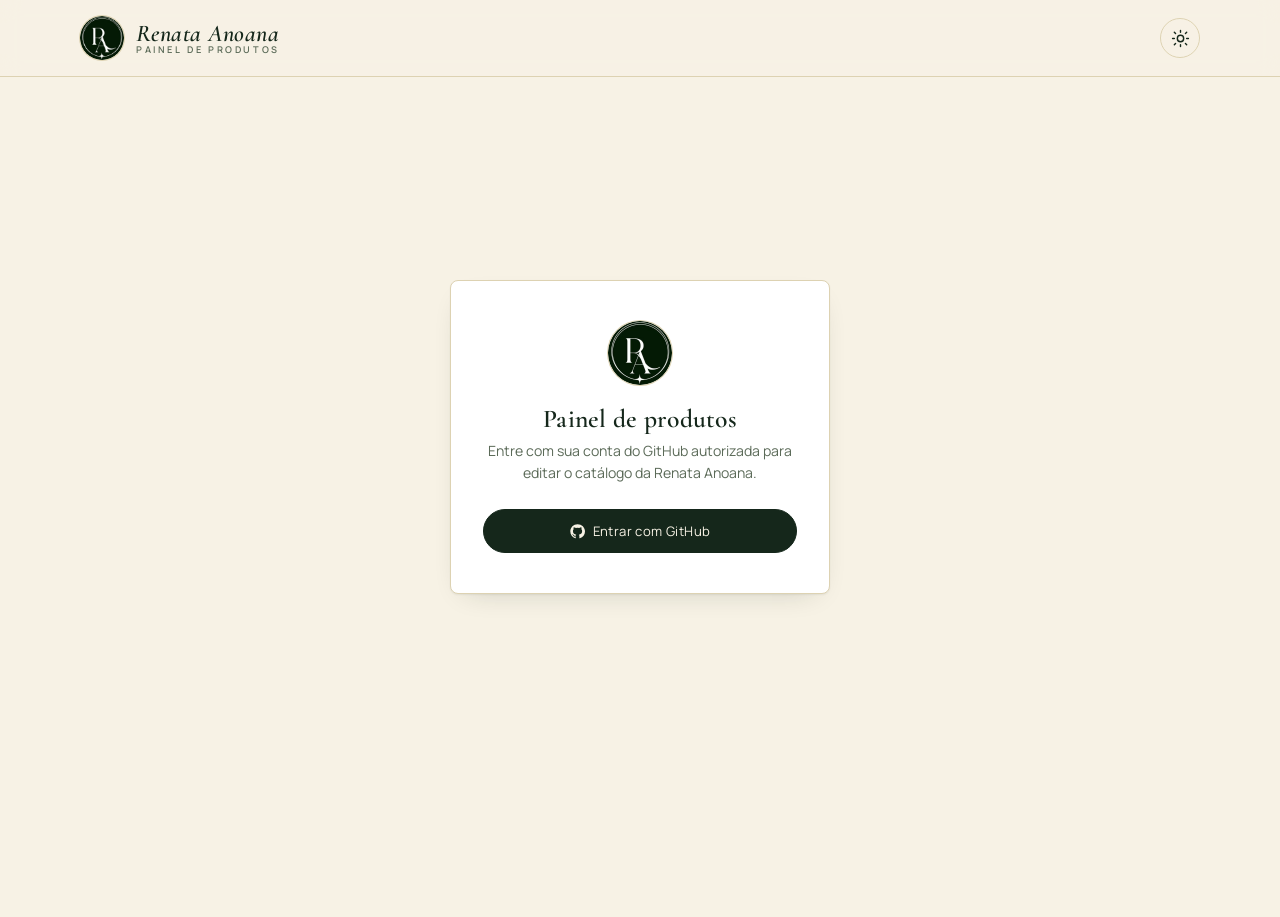
<file: admin/index.html>
<!DOCTYPE html>
<html lang="pt-BR">
<head>
<meta charset="UTF-8">
<meta name="viewport" content="width=device-width, initial-scale=1">
<script>
(function(){
  try{
    var t = localStorage.getItem('ra-theme');
    if(!t){ t = window.matchMedia('(prefers-color-scheme: dark)').matches ? 'dark' : 'light'; }
    document.documentElement.setAttribute('data-theme', t);
  }catch(e){}
})();
</script>
<title>Painel — Renata Anoana</title>
<link rel="icon" type="image/png" href="../images/favicon.png">
<link rel="preconnect" href="https://fonts.googleapis.com">
<link rel="stylesheet" href="https://fonts.googleapis.com/css2?family=Cormorant+Garamond:ital,wght@0,500;0,600;1,500;1,600&family=Manrope:wght@400;500;600;700&display=swap">
<style>
:root{
  --bg:#f7f2e5; --surface:#ffffff; --surface-2:#efe7d2;
  --ink:#15271b; --ink-soft:#5b6a58; --ink-faint:#8d8f7c;
  --line:#ddd2b2; --metal:#848c78; --gold:#b6883a;
  --danger:#a13d3d;
  --shadow:0 1px 2px rgba(21,39,27,.06), 0 10px 28px -16px rgba(21,39,27,.24);
  --radius:2px;
  color-scheme: light;
}
@media (prefers-color-scheme: dark){
  :root:not([data-theme="light"]){
    --bg:#0f1a13;--surface:#16241a;--surface-2:#1c2c1f;--ink:#f2ecd9;
    --ink-soft:#b3bea9;--ink-faint:#77816d;--line:#293a2b;--metal:#93998a;
    --gold:#d9b568;--danger:#e08585;
    --shadow:0 1px 2px rgba(0,0,0,.5), 0 10px 28px -16px rgba(0,0,0,.6);
  }
}
:root[data-theme="dark"]{
  --bg:#0f1a13;--surface:#16241a;--surface-2:#1c2c1f;--ink:#f2ecd9;
  --ink-soft:#b3bea9;--ink-faint:#77816d;--line:#293a2b;--metal:#93998a;
  --gold:#d9b568;--danger:#e08585;
  --shadow:0 1px 2px rgba(0,0,0,.5), 0 10px 28px -16px rgba(0,0,0,.6);
}

*{box-sizing:border-box;}
[hidden]{display:none!important;}
body{
  background:var(--bg);color:var(--ink);margin:0;
  font-family:'Manrope',system-ui,-apple-system,'Segoe UI',sans-serif;
  padding-inline:20px;padding-bottom:120px;
}
h1,h2,h3,.display{
  font-family:'Cormorant Garamond','Iowan Old Style',Georgia,serif;
  font-weight:600;letter-spacing:.01em;text-wrap:balance;
}
a{color:inherit;}
button,input,textarea,select{font-family:inherit;color:inherit;}
.wrap{max-width:1120px;margin-inline:auto;}

/* ---------- header ---------- */
header.site{
  position:sticky;top:env(safe-area-inset-top,0px);z-index:20;
  background:color-mix(in srgb, var(--bg) 86%, transparent);
  backdrop-filter:blur(10px);
  border-bottom:1px solid var(--line);
  margin-inline:-20px;padding-inline:20px;
}
.header-inner{
  max-width:1120px;margin-inline:auto;
  display:flex;align-items:center;justify-content:space-between;
  padding-block:16px;gap:16px;
}
.brand-group{display:flex;align-items:center;gap:12px;}
.logo-badge{width:44px;height:44px;flex:none;border-radius:50%;overflow:hidden;box-shadow:0 0 0 1px var(--line);}
.logo-badge img{width:100%;height:100%;object-fit:cover;display:block;}
.brand{
  font-family:'Cormorant Garamond',serif;font-style:italic;font-weight:600;
  font-size:1.5rem;letter-spacing:.02em;line-height:1.15;
}
.brand small{
  display:block;font-family:'Manrope',sans-serif;font-style:normal;
  font-size:.58rem;letter-spacing:.28em;text-transform:uppercase;
  color:var(--ink-soft);margin-top:-2px;
}
.header-right{display:flex;align-items:center;gap:10px;}
.who{font-size:.8rem;color:var(--ink-soft);}

.btn{
  display:inline-flex;align-items:center;gap:8px;
  border:1px solid var(--ink);color:var(--ink);background:transparent;
  padding:10px 18px;font-size:.82rem;letter-spacing:.03em;
  text-decoration:none;cursor:pointer;border-radius:999px;
  transition:background .15s ease, color .15s ease;white-space:nowrap;
}
.btn:hover{background:var(--ink);color:var(--bg);}
.btn.solid{background:var(--ink);color:var(--bg);}
.btn.solid:hover{opacity:.85;}
.btn.gold{border-color:var(--gold);color:var(--gold);}
.btn.gold:hover{background:var(--gold);color:var(--surface);}
.btn.ghost{border-color:transparent;color:var(--ink-soft);padding:10px 10px;}
.btn.ghost:hover{background:var(--surface-2);color:var(--ink);}
.btn.danger{border-color:var(--danger);color:var(--danger);}
.btn.danger:hover{background:var(--danger);color:#fff;}
.btn:disabled{opacity:.45;cursor:not-allowed;pointer-events:none;}
.btn:disabled:hover{background:transparent;color:var(--ink);}
.btn svg{width:15px;height:15px;flex:none;}
.icon-btn{
  display:inline-flex;align-items:center;justify-content:center;
  width:34px;height:34px;border:1px solid var(--line);border-radius:999px;
  background:transparent;color:var(--ink-soft);cursor:pointer;transition:.15s ease;
}
.icon-btn:hover{border-color:var(--ink);color:var(--ink);}
.icon-btn svg{width:16px;height:16px;}

/* ---------- tela de login / acesso negado ---------- */
.login-screen{
  min-height:80vh;display:flex;align-items:center;justify-content:center;padding:24px;
}
.login-card{
  max-width:380px;width:100%;text-align:center;
  background:var(--surface);border:1px solid var(--line);border-radius:8px;
  padding:40px 32px;box-shadow:var(--shadow);
}
.login-card .logo-badge{width:64px;height:64px;margin-inline:auto;margin-bottom:18px;}
.login-card h1{font-size:1.6rem;margin:0 0 6px;}
.login-card p{color:var(--ink-soft);font-size:.88rem;line-height:1.55;margin:0 0 26px;}
.login-card .btn{width:100%;justify-content:center;padding-block:12px;}
.login-error{
  margin-top:16px;padding:12px 14px;border-radius:6px;
  background:color-mix(in srgb, var(--danger) 12%, transparent);
  border:1px solid color-mix(in srgb, var(--danger) 40%, var(--line));
  color:var(--danger);font-size:.8rem;text-align:left;line-height:1.5;
}

/* ---------- hero ---------- */
.hero{padding-block:40px 24px;display:grid;gap:14px;max-width:640px;}
.eyebrow{
  display:inline-flex;align-items:center;gap:8px;
  font-size:.68rem;letter-spacing:.24em;text-transform:uppercase;
  color:var(--ink-soft);border:1px solid var(--line);padding:6px 12px;
  width:fit-content;border-radius:999px;
}
.eyebrow::before{content:"";width:5px;height:5px;border-radius:50%;background:var(--gold);flex:none;}
.hero h1{font-size:clamp(1.9rem,4.4vw,2.6rem);line-height:1.1;margin:0;}
.hero h1 em{font-style:italic;color:var(--gold);}
.hero p{color:var(--ink-soft);font-size:.96rem;line-height:1.6;max-width:56ch;margin:0;}

/* ---------- toolbar ---------- */
.toolbar{display:flex;flex-wrap:wrap;gap:10px;align-items:center;padding-block:4px 24px;}
.toolbar .spacer{flex:1;}

/* ---------- status ---------- */
.status-banner{
  display:flex;align-items:center;gap:10px;
  padding:12px 16px;margin-bottom:18px;
  border-radius:6px;font-size:.84rem;line-height:1.5;
  border:1px solid var(--line);background:var(--surface);
}
.status-banner.ok{border-color:color-mix(in srgb, var(--gold) 50%, var(--line));background:color-mix(in srgb, var(--gold) 10%, var(--surface));}
.status-banner.error{border-color:color-mix(in srgb, var(--danger) 45%, var(--line));color:var(--danger);background:color-mix(in srgb, var(--danger) 8%, var(--surface));}
.status-banner a{text-decoration:underline;font-weight:600;}

/* ---------- filters ---------- */
.filters{
  max-width:1120px;margin-inline:auto;display:flex;gap:8px;
  overflow-x:auto;padding-block:4px 24px;scrollbar-width:none;
}
.filters::-webkit-scrollbar{display:none;}
.pill{
  flex:none;border:1px solid var(--line);background:var(--surface);
  color:var(--ink-soft);padding:9px 16px;font-size:.78rem;letter-spacing:.03em;
  border-radius:999px;cursor:pointer;
  transition:border-color .15s ease, color .15s ease, background .15s ease;
}
.pill:hover{border-color:var(--metal);color:var(--ink);}
.pill[aria-pressed="true"]{background:var(--ink);border-color:var(--ink);color:var(--bg);}

/* ---------- grid & card ---------- */
.grid{
  max-width:1120px;margin-inline:auto;display:grid;
  grid-template-columns:repeat(auto-fill,minmax(230px,1fr));
  gap:22px;padding-block:0 64px;
}
.empty-state{
  max-width:1120px;margin-inline:auto;
  border:1px dashed var(--line);border-radius:6px;
  padding:48px 24px;text-align:center;color:var(--ink-soft);
  margin-block:0 64px;
}
.card{
  background:var(--surface);border:1px solid var(--line);border-radius:6px;
  overflow:hidden;display:flex;flex-direction:column;box-shadow:var(--shadow);
  position:relative;
}
.card .media{
  position:relative;width:100%;height:0;padding-top:100%;
  background:radial-gradient(circle at 32% 24%, var(--surface) 0%, var(--surface-2) 55%, var(--line) 100%);
  overflow:hidden;
}
.card .media svg{
  position:absolute;top:50%;left:50%;transform:translate(-50%,-50%);
  width:42%;height:42%;stroke:var(--metal);fill:none;
  stroke-width:1.5;stroke-linecap:round;stroke-linejoin:round;
}
.card .media img{position:absolute;inset:0;width:100%;height:100%;object-fit:cover;display:block;}
.card .body{padding:16px 18px 18px;display:flex;flex-direction:column;gap:8px;flex:1;}
.card .tag{font-size:.64rem;letter-spacing:.2em;text-transform:uppercase;color:var(--ink-faint);}
.card h3{margin:0;font-size:1.2rem;font-weight:600;line-height:1.2;}
.card .desc{
  color:var(--ink-soft);font-size:.82rem;line-height:1.5;margin:0;
  display:-webkit-box;-webkit-line-clamp:2;-webkit-box-orient:vertical;overflow:hidden;
}
.card .price{
  font-family:'Manrope',sans-serif;font-variant-numeric:tabular-nums;
  font-size:.98rem;font-weight:700;color:var(--ink);margin-top:auto;
}
.card-admin-actions{display:flex;gap:8px;margin-top:2px;}
.card-admin-actions .btn{flex:1;padding:8px 10px;font-size:.72rem;justify-content:center;}

/* ---------- theme toggle ---------- */
.theme-toggle{
  display:flex;align-items:center;justify-content:center;
  width:40px;height:40px;flex:none;border:1px solid var(--line);
  border-radius:999px;background:transparent;color:var(--ink);
  cursor:pointer;padding:0;
  transition:background .15s ease,color .15s ease,border-color .15s ease;
}
.theme-toggle:hover{background:var(--ink);color:var(--bg);border-color:var(--ink);}
.theme-toggle svg{width:19px;height:19px;flex:none;}

/* ---------- modal ---------- */
.modal-overlay{
  position:fixed;inset:0;z-index:100;
  background:rgba(15,20,15,.55);
  display:flex;align-items:flex-start;justify-content:center;
  padding:24px 16px;overflow-y:auto;
}
.modal{
  background:var(--surface);border-radius:8px;
  width:100%;max-width:520px;padding:26px 24px 24px;
  box-shadow:var(--shadow);margin-block:16px;
}
.modal h2{margin:0 0 4px;font-size:1.5rem;}
.modal .modal-sub{color:var(--ink-soft);font-size:.82rem;margin:0 0 20px;}
.field{margin-bottom:16px;}
.field label{
  display:block;font-size:.76rem;letter-spacing:.03em;
  color:var(--ink-soft);margin-bottom:6px;text-transform:uppercase;
}
.field input[type="text"],
.field input[type="number"],
.field select,
.field textarea{
  width:100%;border:1px solid var(--line);background:var(--bg);
  color:var(--ink);padding:10px 12px;border-radius:4px;
  font-family:inherit;font-size:.92rem;
}
.field textarea{resize:vertical;min-height:70px;}
.field .hint{font-size:.7rem;color:var(--ink-faint);margin-top:4px;}
.field-row{display:flex;gap:12px;}
.field-row .field{flex:1;}
.photo-field{display:flex;gap:14px;align-items:center;}
.photo-preview{
  width:84px;height:84px;flex:none;border-radius:6px;overflow:hidden;
  border:1px solid var(--line);background:var(--surface-2);
  display:flex;align-items:center;justify-content:center;
}
.photo-preview img{width:100%;height:100%;object-fit:cover;display:block;}
.photo-preview svg{width:34%;height:34%;stroke:var(--metal);fill:none;stroke-width:1.5;}
.modal-actions{display:flex;justify-content:flex-end;gap:10px;margin-top:22px;}

/* ---------- gerenciar categorias ---------- */
.cat-list{display:flex;flex-direction:column;gap:8px;margin-bottom:8px;}
.cat-row{display:flex;align-items:center;gap:10px;border:1px solid var(--line);border-radius:6px;padding:10px 12px;}
.cat-row .cat-name{font-weight:600;flex:1;}
.cat-row .cat-count{font-size:.76rem;color:var(--ink-faint);white-space:nowrap;}
.cat-row .btn{padding:7px 12px;font-size:.72rem;}
.cat-empty{color:var(--ink-soft);font-size:.86rem;padding:8px 2px 4px;}

/* ---------- barra fixa de salvar ---------- */
.savebar{
  position:fixed;left:0;right:0;bottom:0;z-index:40;
  background:color-mix(in srgb, var(--bg) 92%, transparent);
  backdrop-filter:blur(10px);
  border-top:1px solid var(--line);
  padding:14px 20px calc(14px + env(safe-area-inset-bottom,0px));
}
.savebar-inner{
  max-width:1120px;margin-inline:auto;
  display:flex;align-items:center;justify-content:space-between;gap:14px;flex-wrap:wrap;
}
.savebar .msg{font-size:.82rem;color:var(--ink-soft);}
.savebar .msg.dirty{color:var(--gold);font-weight:600;}
.savebar-buttons{display:flex;gap:10px;}

.spinner{
  width:14px;height:14px;border-radius:50%;
  border:2px solid currentColor;border-right-color:transparent;
  animation:spin .7s linear infinite;flex:none;
}
@keyframes spin{to{transform:rotate(360deg);}}

@media (max-width:560px){
  .header-inner .btn span{display:none;}
  .header-inner .btn{padding:10px;}
  .toolbar .btn span.full{display:none;}
}
</style>
</head>
<body>

<header class="site">
  <div class="header-inner">
    <div class="brand-group">
      <div class="logo-badge"><img src="../images/logo.png" alt=""></div>
      <div class="brand">Renata Anoana<small>Painel de produtos</small></div>
    </div>
    <div class="header-right">
      <span class="who" id="who" hidden></span>
      <button id="btn-logout" class="icon-btn" title="Sair" hidden>
        <svg viewBox="0 0 24 24" fill="none" stroke="currentColor" stroke-width="1.8" stroke-linecap="round" stroke-linejoin="round"><path d="M9 21H5a2 2 0 0 1-2-2V5a2 2 0 0 1 2-2h4"/><polyline points="16 17 21 12 16 7"/><line x1="21" y1="12" x2="9" y2="12"/></svg>
      </button>
      <button id="theme-toggle" class="theme-toggle" type="button" aria-label="Alternar tema claro ou escuro">
        <svg class="icon-sun" viewBox="0 0 24 24" fill="none" stroke="currentColor" stroke-width="1.8" stroke-linecap="round" stroke-linejoin="round"><circle cx="12" cy="12" r="4"/><path d="M12 2v2.2M12 19.8V22M4.2 4.2l1.55 1.55M18.25 18.25l1.55 1.55M2 12h2.2M19.8 12H22M4.2 19.8l1.55-1.55M18.25 5.75l1.55-1.55"/></svg>
        <svg class="icon-moon" viewBox="0 0 24 24" fill="none" stroke="currentColor" stroke-width="1.8" stroke-linecap="round" stroke-linejoin="round" hidden><path d="M21 12.8A9 9 0 1 1 11.2 3 7 7 0 0 0 21 12.8z"/></svg>
      </button>
    </div>
  </div>
</header>

<!-- ---------- tela de login ---------- -->
<div class="login-screen" id="login-screen">
  <div class="login-card">
    <div class="logo-badge"><img src="../images/logo.png" alt=""></div>
    <h1>Painel de produtos</h1>
    <p>Entre com sua conta do GitHub autorizada para editar o catálogo da Renata Anoana.</p>
    <button id="btn-login" class="btn solid">
      <svg viewBox="0 0 24 24" fill="currentColor"><path d="M12 .5C5.65.5.5 5.65.5 12c0 5.08 3.29 9.39 7.86 10.91.57.1.79-.25.79-.55v-2.17c-3.2.7-3.87-1.36-3.87-1.36-.53-1.33-1.29-1.69-1.29-1.69-1.05-.72.08-.7.08-.7 1.17.08 1.78 1.2 1.78 1.2 1.03 1.77 2.7 1.26 3.36.96.1-.75.4-1.26.73-1.55-2.55-.29-5.24-1.28-5.24-5.68 0-1.26.45-2.28 1.19-3.09-.12-.29-.52-1.46.11-3.05 0 0 .97-.31 3.18 1.18a11.1 11.1 0 0 1 5.79 0c2.2-1.49 3.17-1.18 3.17-1.18.63 1.59.23 2.76.12 3.05.74.81 1.18 1.83 1.18 3.09 0 4.41-2.69 5.38-5.25 5.67.42.36.78 1.07.78 2.17v3.21c0 .3.21.66.8.55C20.71 21.39 24 17.08 24 12c0-6.35-5.15-11.5-12-11.5Z"/></svg>
      Entrar com GitHub
    </button>
    <div class="login-error" id="login-error" hidden></div>
  </div>
</div>

<!-- ---------- tela de acesso negado ---------- -->
<div class="login-screen" id="denied-screen" hidden>
  <div class="login-card">
    <div class="logo-badge"><img src="../images/logo.png" alt=""></div>
    <h1>Sem permissão</h1>
    <p>A conta <strong id="denied-account"></strong> fez login com sucesso, mas não tem permissão de edição no repositório <strong id="denied-repo"></strong>. Peça para o dono do site te adicionar como colaboradora, ou entre com outra conta.</p>
    <button id="btn-try-another" class="btn solid">Entrar com outra conta</button>
  </div>
</div>

<!-- ---------- painel principal ---------- -->
<main class="wrap" id="panel" hidden>
  <section class="hero">
    <span class="eyebrow">Painel</span>
    <h1>Gerencie o <em>catálogo</em> sem mexer no código.</h1>
    <p>Adicione, edite ou remova peças. As alterações vão para o site assim que você clicar em "Salvar alterações".</p>
  </section>

  <div class="toolbar">
    <button class="btn solid" id="btn-new" type="button">
      <svg viewBox="0 0 24 24" fill="none" stroke="currentColor" stroke-width="2" stroke-linecap="round"><path d="M12 5v14M5 12h14"/></svg>
      <span>Novo produto</span>
    </button>
    <button class="btn ghost" id="btn-categories" type="button">Categorias</button>
    <div class="spacer"></div>
    <a class="btn ghost" id="link-view-site" href="#" target="_blank" rel="noopener">
      <svg viewBox="0 0 24 24" fill="none" stroke="currentColor" stroke-width="1.8" stroke-linecap="round" stroke-linejoin="round"><path d="M1 12s4-7 11-7 11 7 11 7-4 7-11 7-11-7-11-7z"/><circle cx="12" cy="12" r="3"/></svg>
      <span class="full">Ver site</span>
    </a>
  </div>

  <div id="status-area"></div>

  <nav class="filters" id="filters" aria-label="Filtrar por categoria"></nav>

  <section class="grid" id="grid"></section>
  <div class="empty-state" id="empty-state" hidden>
    Nenhum produto cadastrado ainda. Clique em "Novo produto" para começar.
  </div>
</main>

<!-- ---------- modal de produto ---------- -->
<div class="modal-overlay" id="modal-overlay" hidden>
  <div class="modal" role="dialog" aria-modal="true" aria-labelledby="modal-title">
    <h2 id="modal-title">Novo produto</h2>
    <p class="modal-sub">Preencha os dados da peça.</p>
    <form id="product-form">
      <div class="field">
        <label>Foto</label>
        <div class="photo-field">
          <div class="photo-preview" id="photo-preview">
            <svg viewBox="0 0 24 24"><path d="M6 3h12l3 6-9 12L3 9Z"/><path d="M3 9h18M9 3 8 9l4 12 4-12-1-6"/></svg>
          </div>
          <div>
            <input type="file" id="prod-photo" accept="image/*">
            <div class="hint">A imagem é redimensionada automaticamente ao salvar.</div>
          </div>
        </div>
      </div>
      <div class="field">
        <label for="prod-title">Título</label>
        <input type="text" id="prod-title" required maxlength="80" placeholder="Ex: Anel Rosa Vermelha">
      </div>
      <div class="field">
        <label for="prod-desc">Descrição (opcional)</label>
        <textarea id="prod-desc" maxlength="400" placeholder="Detalhes da peça, material, tamanho..."></textarea>
      </div>
      <div class="field-row">
        <div class="field">
          <label for="prod-cat">Categoria</label>
          <select id="prod-cat"></select>
        </div>
        <div class="field">
          <label for="prod-price">Preço (R$)</label>
          <input type="number" id="prod-price" required min="0" step="0.01" placeholder="179.90">
        </div>
      </div>
      <div class="field" id="new-cat-field" hidden>
        <label for="prod-cat-new">Nome da nova categoria</label>
        <input type="text" id="prod-cat-new" maxlength="30" placeholder="Ex: Argolas">
      </div>
      <div class="modal-actions">
        <button type="button" class="btn ghost" id="btn-cancel">Cancelar</button>
        <button type="submit" class="btn solid" id="btn-save-product">Salvar produto</button>
      </div>
    </form>
  </div>
</div>

<!-- ---------- modal de categorias ---------- -->
<div class="modal-overlay" id="cat-modal-overlay" hidden>
  <div class="modal" role="dialog" aria-modal="true" aria-labelledby="cat-modal-title">
    <h2 id="cat-modal-title">Categorias</h2>
    <p class="modal-sub">Renomeie ou exclua categorias. Produtos de uma categoria excluída vão para "Sem categoria" — nenhum produto é apagado.</p>
    <div class="cat-list" id="cat-list"></div>
    <div class="modal-actions">
      <button type="button" class="btn solid" id="btn-cat-close">Fechar</button>
    </div>
  </div>
</div>

<div class="savebar" id="savebar" hidden>
  <div class="savebar-inner">
    <span class="msg" id="savebar-msg">Nenhuma alteração pendente</span>
    <div class="savebar-buttons">
      <button class="btn ghost" id="btn-reload">Recarregar do GitHub</button>
      <button class="btn solid" id="btn-save">Salvar alterações</button>
    </div>
  </div>
</div>

<script>
/* ============================================================
   CONFIGURAÇÃO — a única parte que muda de cliente pra cliente.
   ============================================================ */
const CONFIG = {
  // URL do Worker (sveltia-cms-auth) publicado no Cloudflare — faz a
  // ponte de login com o GitHub. Sem barra no final.
  WORKER_URL: 'https://sveltia-cms-auth.itallocerqueiracosta.workers.dev',
  // Dono e nome do repositório no GitHub onde este site está publicado.
  GITHUB_OWNER: 'itallo2l',
  GITHUB_REPO: 'Site-Renata-Anoana-Teste',
  BRANCH: 'main',
  // URL pública do site (GitHub Pages), pro botão "Ver site".
  SITE_URL: 'https://itallo2l.github.io/Site-Renata-Anoana-Teste/',
  // Categorias conhecidas e sua ordem preferida de exibição.
  CATEGORY_ORDER: ['aneis', 'colares', 'brincos', 'pulseiras', 'conjuntos'],
  CATEGORY_LABELS: { aneis:'Anéis', colares:'Colares', brincos:'Brincos', pulseiras:'Pulseiras', conjuntos:'Conjuntos', 'sem-categoria':'Sem categoria' },
  FALLBACK_CATEGORY: 'sem-categoria',
};

const WORKER_ORIGIN = new URL(CONFIG.WORKER_URL).origin;
const API = 'https://api.github.com';
const REPO_PATH = `${CONFIG.GITHUB_OWNER}/${CONFIG.GITHUB_REPO}`;

/* ============================================================
   Estado em memória
   ============================================================ */
let token = null;
let products = [];          // estado atual (com edições) — cada item tem um "uid" interno
let pendingImages = {};     // { productUid: File }
let activeFilter = 'todos';
let dirty = false;
let saving = false;
let uidCounter = 0;
let modalState = { uid: null, isNew: false, photoFile: null };

function nextUid(){ return 'u' + (++uidCounter); }

/* ============================================================
   Tema claro/escuro (mesmo comportamento do site público)
   ============================================================ */
(function initTheme(){
  const root = document.documentElement;
  const toggle = document.getElementById('theme-toggle');
  const sun = toggle.querySelector('.icon-sun');
  const moon = toggle.querySelector('.icon-moon');
  function setHidden(el, isHidden){ if(isHidden){ el.setAttribute('hidden',''); } else { el.removeAttribute('hidden'); } }
  function applyIcon(theme){ setHidden(sun, theme !== 'light'); setHidden(moon, theme !== 'dark'); }
  applyIcon(root.getAttribute('data-theme') === 'dark' ? 'dark' : 'light');
  toggle.addEventListener('click', function(){
    const next = root.getAttribute('data-theme') === 'dark' ? 'light' : 'dark';
    root.setAttribute('data-theme', next);
    applyIcon(next);
    try{ localStorage.setItem('ra-theme', next); }catch(e){}
  });
})();

document.getElementById('link-view-site').href = CONFIG.SITE_URL;

/* ============================================================
   Login — popup + postMessage, mesmo protocolo do Sveltia CMS,
   conversando com o Worker do Cloudflare que já está publicado.
   ============================================================ */
function login(){
  hideLoginError();
  const w = 560, h = 680;
  const left = window.screenX + (window.outerWidth - w) / 2;
  const top = window.screenY + (window.outerHeight - h) / 2;
  const popup = window.open(
    `${CONFIG.WORKER_URL}/auth?provider=github&site_id=${encodeURIComponent(location.hostname)}`,
    'github-oauth',
    `width=${w},height=${h},left=${left},top=${top}`
  );

  if (!popup) {
    showLoginError('Não foi possível abrir a janela de login. Verifique se o navegador bloqueou o pop-up.');
    return;
  }

  function handleMessage(event){
    if (event.origin !== WORKER_ORIGIN) return; // só aceita mensagens do nosso Worker
    if (event.data === 'authorizing:github') {
      // aperto de mão: devolve a mesma mensagem pra liberar o token
      popup.postMessage('authorizing:github', event.origin);
      return;
    }
    if (typeof event.data === 'string' && event.data.indexOf('authorization:github:') === 0) {
      window.removeEventListener('message', handleMessage);
      const rest = event.data.slice('authorization:github:'.length);
      const sep = rest.indexOf(':');
      const status = rest.slice(0, sep);
      let payload = {};
      try { payload = JSON.parse(rest.slice(sep + 1)); } catch(e) {}
      try { popup.close(); } catch(e) {}
      if (status === 'success' && payload.token) {
        onLoginSuccess(payload.token);
      } else {
        showLoginError(payload.error || 'Não foi possível concluir o login com o GitHub.');
      }
    }
  }
  window.addEventListener('message', handleMessage);
}

function onLoginSuccess(newToken){
  token = newToken;
  try{ sessionStorage.setItem('ra-admin-token', newToken); }catch(e){}
  enterPanel();
}

function logout(){
  token = null;
  try{ sessionStorage.removeItem('ra-admin-token'); }catch(e){}
  document.getElementById('panel').hidden = true;
  document.getElementById('savebar').hidden = true;
  document.getElementById('denied-screen').hidden = true;
  document.getElementById('who').hidden = true;
  document.getElementById('btn-logout').hidden = true;
  document.getElementById('login-screen').hidden = false;
}

function showAccessDenied(user){
  document.getElementById('panel').hidden = true;
  document.getElementById('savebar').hidden = true;
  document.getElementById('login-screen').hidden = true;
  document.getElementById('denied-account').textContent = user.login;
  document.getElementById('denied-repo').textContent = REPO_PATH;
  document.getElementById('denied-screen').hidden = false;
}
document.getElementById('btn-try-another').addEventListener('click', logout);

function showLoginError(msg){
  const el = document.getElementById('login-error');
  el.textContent = msg;
  el.hidden = false;
}
function hideLoginError(){
  document.getElementById('login-error').hidden = true;
}

document.getElementById('btn-login').addEventListener('click', login);
document.getElementById('btn-logout').addEventListener('click', logout);

/* ============================================================
   Chamadas à API do GitHub
   ============================================================ */
async function ghFetch(path, options){
  options = options || {};
  options.headers = Object.assign({
    'Authorization': 'token ' + token,
    'Accept': 'application/vnd.github+json',
  }, options.headers || {});
  const res = await fetch(API + path, options);
  return res;
}

function b64EncodeUnicode(str){
  return btoa(unescape(encodeURIComponent(str)));
}
function b64DecodeUnicode(str){
  return decodeURIComponent(escape(atob(str.replace(/\n/g, ''))));
}

async function loadUser(){
  const res = await ghFetch('/user');
  if (!res.ok) throw new Error('Não foi possível confirmar sua conta do GitHub.');
  return res.json();
}

// Verifica, direto na API do GitHub, se a conta logada tem permissão de
// escrita ("push") no repositório — não basta ter uma conta válida do
// GitHub, porque um repositório público pode ser lido por qualquer
// pessoa autenticada. Essa checagem evita que alguém sem permissão
// sequer veja a lista de produtos.
async function hasWriteAccess(){
  const res = await ghFetch(`/repos/${REPO_PATH}`);
  if (!res.ok) throw new Error('Não foi possível verificar o acesso ao repositório "' + REPO_PATH + '".');
  const repo = await res.json();
  return !!(repo.permissions && (repo.permissions.push || repo.permissions.admin));
}

async function loadProducts(){
  const res = await ghFetch(`/repos/${REPO_PATH}/contents/products.json?ref=${CONFIG.BRANCH}`);
  if (res.status === 404) throw new Error('Não achei o repositório ou o arquivo products.json. Confira o nome do repositório na configuração do painel.');
  if (!res.ok) throw new Error('Sem acesso ao repositório "' + REPO_PATH + '". Confirme se sua conta foi convidada como colaboradora.');
  const data = await res.json();
  const parsed = JSON.parse(b64DecodeUnicode(data.content));
  return (parsed.items || []).map(function(p){
    return Object.assign({ uid: nextUid() }, p);
  });
}

async function uploadImage(uid, file){
  const dataUrl = await resizeImageToDataUrl(file, 1400, 0.85);
  const base64 = dataUrl.split(',')[1];
  const ext = (dataUrl.match(/^data:image\/(\w+);/) || [,'jpg'])[1].replace('jpeg','jpg');
  const filename = 'images/produto-' + uid + '-' + Date.now() + '.' + ext;
  const res = await ghFetch(`/repos/${REPO_PATH}/contents/${filename}`, {
    method: 'PUT',
    body: JSON.stringify({
      message: 'Adiciona foto de produto via painel [admin]',
      content: base64,
      branch: CONFIG.BRANCH,
    }),
  });
  if (!res.ok) {
    const err = await res.json().catch(function(){ return {}; });
    throw new Error('Falha ao enviar a foto: ' + (err.message || res.status));
  }
  return filename;
}

// Redimensiona/comprime a imagem no navegador antes de enviar, pra não
// subir fotos gigantes de celular sem necessidade.
function resizeImageToDataUrl(file, maxSize, quality){
  return new Promise(function(resolve, reject){
    const reader = new FileReader();
    reader.onerror = function(){ reject(new Error('Não foi possível ler a imagem.')); };
    reader.onload = function(){
      const img = new Image();
      img.onerror = function(){ resolve(reader.result); }; // fallback: usa original
      img.onload = function(){
        let w = img.width, h = img.height;
        if (w > maxSize || h > maxSize) {
          const ratio = Math.min(maxSize / w, maxSize / h);
          w = Math.round(w * ratio);
          h = Math.round(h * ratio);
        }
        const canvas = document.createElement('canvas');
        canvas.width = w; canvas.height = h;
        const ctx = canvas.getContext('2d');
        ctx.drawImage(img, 0, 0, w, h);
        try {
          resolve(canvas.toDataURL('image/jpeg', quality));
        } catch(e) {
          resolve(reader.result);
        }
      };
      img.src = reader.result;
    };
    reader.readAsDataURL(file);
  });
}

async function saveProducts(){
  if (saving) return;
  saving = true;
  renderSavebar();
  setStatus('saving', 'Salvando alterações…');

  try {
    // 1) sobe fotos pendentes primeiro
    for (const uid of Object.keys(pendingImages)) {
      const product = products.find(function(p){ return p.uid === uid; });
      if (!product) continue;
      const path = await uploadImage(uid, pendingImages[uid]);
      product.image = path;
    }
    pendingImages = {};

    // 2) monta a lista final
    const finalItems = products.map(function(p){
      return {
        id: p.id,
        title: p.title || '',
        description: p.description || '',
        category: p.category || CONFIG.FALLBACK_CATEGORY,
        price: Number(p.price) || 0,
        image: p.image || '',
      };
    });

    // 3) busca o sha mais recente bem antes de salvar, pra reduzir
    //    a chance de conflito com outra edição simultânea
    const freshRes = await ghFetch(`/repos/${REPO_PATH}/contents/products.json?ref=${CONFIG.BRANCH}`);
    if (!freshRes.ok) throw new Error('Não foi possível confirmar a versão atual do catálogo.');
    const fresh = await freshRes.json();

    const content = b64EncodeUnicode(JSON.stringify({ items: finalItems }, null, 2));
    const putRes = await ghFetch(`/repos/${REPO_PATH}/contents/products.json`, {
      method: 'PUT',
      body: JSON.stringify({
        message: 'Atualiza catálogo de produtos via painel [admin]',
        content: content,
        sha: fresh.sha,
        branch: CONFIG.BRANCH,
      }),
    });

    if (putRes.status === 409) {
      throw new Error('Alguém mais salvou uma alteração enquanto você editava. Clique em "Recarregar do GitHub" e refaça sua edição.');
    }
    if (!putRes.ok) {
      const err = await putRes.json().catch(function(){ return {}; });
      throw new Error('Falha ao salvar: ' + (err.message || putRes.status));
    }

    dirty = false;
    setStatus('ok', 'Alterações salvas! O site é atualizado automaticamente em cerca de 1 minuto — <a href="' + CONFIG.SITE_URL + '" target="_blank" rel="noopener">confira aqui</a>.');
  } catch (err) {
    setStatus('error', err.message || 'Algo deu errado ao salvar.');
  } finally {
    saving = false;
    renderSavebar();
    renderFilters();
    renderGrid();
  }
}

/* ============================================================
   Entrar no painel / carregar dados
   ============================================================ */
async function enterPanel(){
  document.getElementById('login-screen').hidden = true;
  document.getElementById('denied-screen').hidden = true;
  setStatus(null);

  try {
    const user = await loadUser();

    const canWrite = await hasWriteAccess();
    if (!canWrite) {
      showAccessDenied(user);
      return;
    }

    document.getElementById('panel').hidden = false;
    document.getElementById('savebar').hidden = false;

    const whoEl = document.getElementById('who');
    whoEl.textContent = 'Olá, ' + (user.name || user.login);
    whoEl.hidden = false;
    document.getElementById('btn-logout').hidden = false;

    products = await loadProducts();
    pendingImages = {};
    activeFilter = 'todos';
    dirty = false;
    renderFilters();
    renderGrid();
    renderSavebar();
  } catch (err) {
    // erro inesperado (rede, API fora do ar etc.) — volta pra tela de
    // login em vez de deixar o painel pela metade
    document.getElementById('panel').hidden = true;
    document.getElementById('savebar').hidden = true;
    document.getElementById('denied-screen').hidden = true;
    document.getElementById('login-screen').hidden = false;
    showLoginError(err.message || 'Não foi possível carregar o painel.');
  }
}

async function reloadFromGitHub(){
  if (dirty && !confirm('Isso descarta as alterações não salvas. Continuar?')) return;
  await enterPanel();
}

/* ============================================================
   Categorias — utilidades compartilhadas
   ============================================================ */
function categoryLabel(cat){
  if (!cat) return CONFIG.CATEGORY_LABELS[CONFIG.FALLBACK_CATEGORY];
  if (CONFIG.CATEGORY_LABELS[cat]) return CONFIG.CATEGORY_LABELS[cat];
  return cat.charAt(0).toUpperCase() + cat.slice(1);
}
function formatBRL(n){
  const v = Number(n || 0);
  return 'R$ ' + v.toLocaleString('pt-BR', { minimumFractionDigits: 2, maximumFractionDigits: 2 });
}
// categorias em uso no momento, na ordem preferida + as extras que
// apareceram (inclui "sem-categoria" só se algum produto estiver nela)
function currentCategories(){
  const order = CONFIG.CATEGORY_ORDER.slice();
  const seen = {};
  order.forEach(function(c){ seen[c] = true; });
  const extra = [];
  products.forEach(function(p){
    if (!seen[p.category]) { seen[p.category] = true; extra.push(p.category); }
  });
  const all = order.concat(extra);
  return all.filter(function(c){ return products.some(function(p){ return p.category === c; }); });
}
// categorias "gerenciáveis" no modal de Categorias: tudo que está em uso,
// exceto "Sem categoria" — que é o destino, não algo pra renomear/excluir.
function manageableCategories(){
  return currentCategories().filter(function(c){ return c !== CONFIG.FALLBACK_CATEGORY; });
}
function productCountFor(cat){
  return products.filter(function(p){ return p.category === cat; }).length;
}

function markDirty(){ dirty = true; renderSavebar(); }

/* ============================================================
   Filtros
   ============================================================ */
function renderFilters(){
  const nav = document.getElementById('filters');
  nav.innerHTML = '';
  const cats = currentCategories();

  const all = document.createElement('button');
  all.className = 'pill';
  all.textContent = 'Todos';
  all.setAttribute('data-filter', 'todos');
  all.setAttribute('aria-pressed', activeFilter === 'todos' ? 'true' : 'false');
  nav.appendChild(all);

  cats.forEach(function(c){
    const b = document.createElement('button');
    b.className = 'pill';
    b.textContent = categoryLabel(c);
    b.setAttribute('data-filter', c);
    b.setAttribute('aria-pressed', activeFilter === c ? 'true' : 'false');
    nav.appendChild(b);
  });

  nav.querySelectorAll('.pill').forEach(function(pill){
    pill.addEventListener('click', function(){
      activeFilter = pill.getAttribute('data-filter');
      renderFilters();
      renderGrid();
    });
  });
}

/* ============================================================
   Grade de produtos
   ============================================================ */
function gemSvg(){
  return '<svg viewBox="0 0 24 24"><path d="M6 3h12l3 6-9 12L3 9Z"/><path d="M3 9h18M9 3 8 9l4 12 4-12-1-6"/></svg>';
}
function mediaHtml(p){
  if (p._previewUrl) return '<img src="' + p._previewUrl + '" alt="">';
  if (p.image) return '<img src="../' + p.image + '" alt="" onerror="this.parentElement.innerHTML=\'' + gemSvg().replace(/'/g, "\\'") + '\'">';
  return gemSvg();
}

function renderGrid(){
  const grid = document.getElementById('grid');
  const emptyState = document.getElementById('empty-state');
  grid.innerHTML = '';

  const list = products.filter(function(p){
    return activeFilter === 'todos' || p.category === activeFilter;
  });

  if (products.length === 0) {
    emptyState.hidden = false;
    grid.hidden = true;
    return;
  }
  emptyState.hidden = true;
  grid.hidden = false;

  list.forEach(function(p){
    const card = document.createElement('article');
    card.className = 'card';

    const media = document.createElement('div');
    media.className = 'media';
    media.innerHTML = mediaHtml(p);
    card.appendChild(media);

    const body = document.createElement('div');
    body.className = 'body';

    const tag = document.createElement('span');
    tag.className = 'tag';
    tag.textContent = categoryLabel(p.category);
    body.appendChild(tag);

    const h3 = document.createElement('h3');
    h3.textContent = p.title || '(sem título)';
    body.appendChild(h3);

    if (p.description) {
      const desc = document.createElement('p');
      desc.className = 'desc';
      desc.textContent = p.description;
      body.appendChild(desc);
    }

    const price = document.createElement('span');
    price.className = 'price';
    price.textContent = formatBRL(p.price);
    body.appendChild(price);

    const actions = document.createElement('div');
    actions.className = 'card-admin-actions';
    const editBtn = document.createElement('button');
    editBtn.type = 'button';
    editBtn.className = 'btn ghost';
    editBtn.textContent = 'Editar';
    editBtn.addEventListener('click', function(){ openModal(p.uid); });
    const delBtn = document.createElement('button');
    delBtn.type = 'button';
    delBtn.className = 'btn danger';
    delBtn.textContent = 'Remover';
    delBtn.addEventListener('click', function(){ removeProduct(p.uid); });
    actions.appendChild(editBtn);
    actions.appendChild(delBtn);
    body.appendChild(actions);

    card.appendChild(body);
    grid.appendChild(card);
  });
}

function removeProduct(uid){
  const p = products.find(function(x){ return x.uid === uid; });
  if (!p) return;
  if (!confirm('Remover "' + (p.title || 'este produto') + '"? Isso só é definitivo depois que você clicar em "Salvar alterações".')) return;
  products = products.filter(function(x){ return x.uid !== uid; });
  delete pendingImages[uid];
  markDirty();
  renderFilters();
  renderGrid();
}

/* ============================================================
   Modal de produto
   ============================================================ */
function populateCategorySelect(selectedValue){
  const sel = document.getElementById('prod-cat');
  sel.innerHTML = '';
  const cats = manageableCategories();
  cats.forEach(function(c){
    const opt = document.createElement('option');
    opt.value = c;
    opt.textContent = categoryLabel(c);
    sel.appendChild(opt);
  });
  const none = document.createElement('option');
  none.value = CONFIG.FALLBACK_CATEGORY;
  none.textContent = categoryLabel(CONFIG.FALLBACK_CATEGORY);
  sel.appendChild(none);
  const other = document.createElement('option');
  other.value = '__outra__';
  other.textContent = '+ Nova categoria...';
  sel.appendChild(other);
  sel.value = selectedValue || cats[0] || CONFIG.FALLBACK_CATEGORY;
}

function openModal(uid){
  modalState = { uid: uid || null, isNew: !uid, photoFile: null };
  const title = document.getElementById('modal-title');
  const form = document.getElementById('product-form');
  form.reset();
  document.getElementById('new-cat-field').hidden = true;
  document.getElementById('photo-preview').innerHTML = gemSvg();

  if (uid) {
    const p = products.find(function(x){ return x.uid === uid; });
    title.textContent = 'Editar produto';
    document.getElementById('prod-title').value = p.title || '';
    document.getElementById('prod-desc').value = p.description || '';
    document.getElementById('prod-price').value = p.price;
    populateCategorySelect(p.category);
    const preview = p._previewUrl || (p.image ? ('../' + p.image) : '');
    if (preview) document.getElementById('photo-preview').innerHTML = '<img src="' + preview + '" alt="">';
  } else {
    title.textContent = 'Novo produto';
    populateCategorySelect();
  }
  document.getElementById('modal-overlay').hidden = false;
  document.getElementById('prod-title').focus();
}

function closeModal(){
  document.getElementById('modal-overlay').hidden = true;
  modalState = { uid: null, isNew: false, photoFile: null };
}

function bindModal(){
  document.getElementById('btn-cancel').addEventListener('click', closeModal);
  document.getElementById('modal-overlay').addEventListener('click', function(e){
    if (e.target === this) closeModal();
  });
  document.addEventListener('keydown', function(e){
    if (e.key === 'Escape' && !document.getElementById('modal-overlay').hidden) closeModal();
    if (e.key === 'Escape' && !document.getElementById('cat-modal-overlay').hidden) closeCategoryModal();
  });

  document.getElementById('prod-cat').addEventListener('change', function(){
    document.getElementById('new-cat-field').hidden = this.value !== '__outra__';
    if (this.value === '__outra__') document.getElementById('prod-cat-new').focus();
  });

  document.getElementById('prod-photo').addEventListener('change', function(e){
    const file = e.target.files[0];
    if (!file) return;
    modalState.photoFile = file;
    document.getElementById('photo-preview').innerHTML = '<img src="' + URL.createObjectURL(file) + '" alt="">';
  });

  document.getElementById('product-form').addEventListener('submit', function(e){
    e.preventDefault();
    const title = document.getElementById('prod-title').value.trim();
    const description = document.getElementById('prod-desc').value.trim();
    const price = parseFloat(document.getElementById('prod-price').value);
    const catSel = document.getElementById('prod-cat').value;
    let category;
    if (catSel === '__outra__') {
      category = document.getElementById('prod-cat-new').value.trim();
      if (!category) { alert('Digite o nome da nova categoria.'); return; }
    } else {
      category = catSel;
    }
    if (!title || isNaN(price)) { alert('Preencha ao menos o título e o preço.'); return; }

    let p;
    if (modalState.isNew) {
      const uid = nextUid();
      p = { uid: uid, id: 'p' + Date.now().toString(36), title: title, description: description, category: category, price: price, image: '' };
      products.push(p);
    } else {
      p = products.find(function(x){ return x.uid === modalState.uid; });
      p.title = title; p.description = description; p.category = category; p.price = price;
    }
    if (modalState.photoFile) {
      pendingImages[p.uid] = modalState.photoFile;
      p._previewUrl = URL.createObjectURL(modalState.photoFile);
    }

    markDirty();
    renderFilters();
    renderGrid();
    closeModal();
  });
}

/* ============================================================
   Modal de categorias — renomear ou excluir
   ============================================================ */
function renderCategoryManageList(){
  const list = document.getElementById('cat-list');
  list.innerHTML = '';
  const cats = manageableCategories();

  if (cats.length === 0) {
    list.innerHTML = '<div class="cat-empty">Nenhuma categoria para gerenciar no momento.</div>';
    return;
  }

  cats.forEach(function(cat){
    const count = productCountFor(cat);
    const row = document.createElement('div');
    row.className = 'cat-row';

    const name = document.createElement('span');
    name.className = 'cat-name';
    name.textContent = categoryLabel(cat);
    row.appendChild(name);

    const countEl = document.createElement('span');
    countEl.className = 'cat-count';
    countEl.textContent = count === 1 ? '1 produto' : (count + ' produtos');
    row.appendChild(countEl);

    const renameBtn = document.createElement('button');
    renameBtn.type = 'button';
    renameBtn.className = 'btn ghost';
    renameBtn.textContent = 'Renomear';
    renameBtn.addEventListener('click', function(){ renameCategory(cat); });
    row.appendChild(renameBtn);

    const delBtn = document.createElement('button');
    delBtn.type = 'button';
    delBtn.className = 'btn danger';
    delBtn.textContent = 'Excluir';
    delBtn.addEventListener('click', function(){ deleteCategory(cat, count); });
    row.appendChild(delBtn);

    list.appendChild(row);
  });
}

function renameCategory(cat){
  const currentLabel = categoryLabel(cat);
  const newLabel = prompt('Novo nome para a categoria "' + currentLabel + '":', currentLabel);
  if (newLabel === null) return; // cancelou
  const trimmed = newLabel.trim();
  if (!trimmed || trimmed === currentLabel) return;

  // renomear = trocar a categoria de todos os produtos que usam esse
  // valor pelo novo texto — categorias aqui são só o texto mesmo,
  // não há uma tabela separada de "categorias" no products.json.
  products.forEach(function(p){
    if (p.category === cat) p.category = trimmed;
  });
  if (activeFilter === cat) activeFilter = trimmed;

  markDirty();
  renderCategoryManageList();
  renderFilters();
  renderGrid();
}

function deleteCategory(cat, count){
  const label = categoryLabel(cat);
  const msg = count > 0
    ? 'Excluir "' + label + '"? ' + count + (count === 1 ? ' produto vai' : ' produtos vão') + ' ser movido' + (count === 1 ? '' : 's') + ' para "Sem categoria" — nenhum produto é apagado.'
    : 'Excluir a categoria "' + label + '"?';
  if (!confirm(msg)) return;

  if (count > 0) {
    products.forEach(function(p){
      if (p.category === cat) p.category = CONFIG.FALLBACK_CATEGORY;
    });
  }
  if (activeFilter === cat) activeFilter = 'todos';

  markDirty();
  renderCategoryManageList();
  renderFilters();
  renderGrid();
}

function openCategoryModal(){
  renderCategoryManageList();
  document.getElementById('cat-modal-overlay').hidden = false;
}
function closeCategoryModal(){
  document.getElementById('cat-modal-overlay').hidden = true;
}
function bindCategoryModal(){
  document.getElementById('btn-cat-close').addEventListener('click', closeCategoryModal);
  document.getElementById('cat-modal-overlay').addEventListener('click', function(e){
    if (e.target === this) closeCategoryModal();
  });
}

/* ============================================================
   Toolbar
   ============================================================ */
document.getElementById('btn-new').addEventListener('click', function(){ openModal(null); });
document.getElementById('btn-categories').addEventListener('click', openCategoryModal);
document.getElementById('btn-save').addEventListener('click', saveProducts);
document.getElementById('btn-reload').addEventListener('click', reloadFromGitHub);
bindModal();
bindCategoryModal();

/* ============================================================
   Barra de status / barra de salvar
   ============================================================ */
function setStatus(kind, html){
  const area = document.getElementById('status-area');
  if (!kind) { area.innerHTML = ''; return; }
  area.innerHTML = '<div class="status-banner ' + (kind === 'error' ? 'error' : kind === 'ok' ? 'ok' : '') + '">' +
    (kind === 'saving' ? '<span class="spinner"></span>' : '') + '<span>' + html + '</span></div>';
}

function renderSavebar(){
  const msg = document.getElementById('savebar-msg');
  const saveBtn = document.getElementById('btn-save');
  if (saving) {
    msg.textContent = 'Salvando…';
    msg.className = 'msg dirty';
    saveBtn.disabled = true;
    return;
  }
  saveBtn.disabled = !dirty;
  if (dirty) {
    msg.textContent = 'Você tem alterações não salvas';
    msg.className = 'msg dirty';
  } else {
    msg.textContent = 'Tudo salvo';
    msg.className = 'msg';
  }
}

/* ============================================================
   Início — reaproveita o token da sessão, se ainda houver um
   ============================================================ */
(function init(){
  try {
    const saved = sessionStorage.getItem('ra-admin-token');
    if (saved) {
      token = saved;
      enterPanel().catch(function(){ logout(); });
      return;
    }
  } catch(e) {}
})();
</script>
</body>
</html>
</file>
